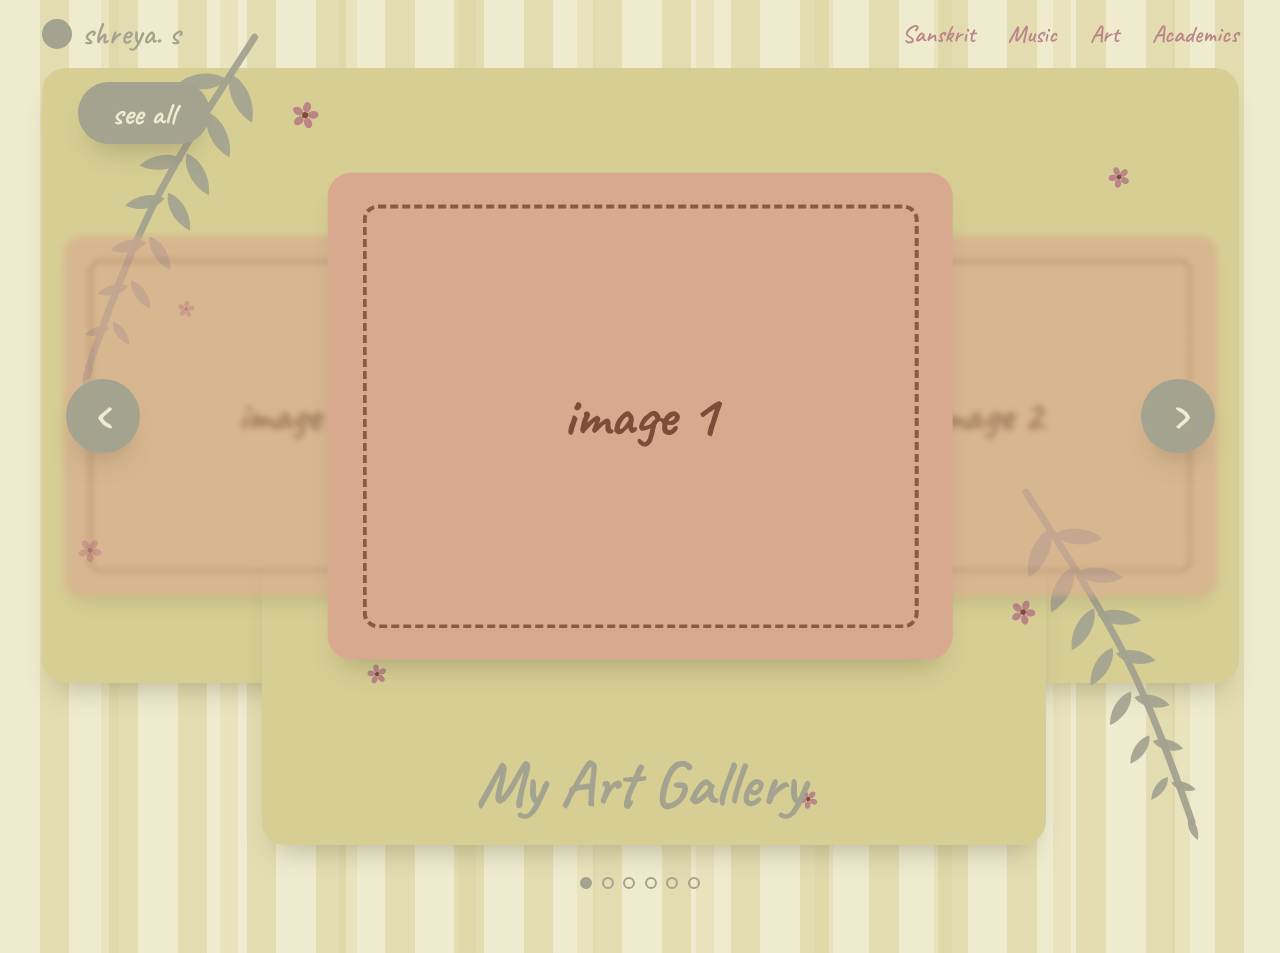
<file: gallery.html>
<!DOCTYPE html>
<html lang="en">
<head>
<meta charset="utf-8">
<meta name="viewport" content="width=device-width, initial-scale=1">
<title>My Art Gallery — Shreya Srinivasan</title>
<link rel="preconnect" href="https://fonts.googleapis.com">
<link rel="preconnect" href="https://fonts.gstatic.com" crossorigin>
<link href="https://fonts.googleapis.com/css2?family=Caveat:wght@400;500;600;700&family=Outfit:wght@300;400;500;600&display=swap" rel="stylesheet">
<link rel="stylesheet" href="styles.css">
<link rel="icon" href="data:image/svg+xml,<svg xmlns='http://www.w3.org/2000/svg' viewBox='0 0 100 100'><circle cx='50' cy='50' r='42' fill='%23A3A390'/></svg>">
<noscript><style>.fly{opacity:1!important;transform:none!important}</style></noscript>
</head>
<body data-page="gallery" class="striped">

<header class="topbar">
  <a class="brand" href="index.html">
    <span class="brand-dot"></span>
    <span class="brand-name">shreya. s</span>
  </a>
  <nav class="links">
    <a class="fly-link" style="--i:1" href="sanskrit.html">Sanskrit</a>
    <a class="fly-link" style="--i:2" href="music.html">Music</a>
    <a class="fly-link" style="--i:3" href="art.html">Art</a>
    <a class="fly-link" style="--i:4" href="academics.html">Academics</a>
  </nav>
</header>

<main class="gallery">
  <section class="stage">
    <div class="stage-panel"></div>
    <div class="stage-tab"></div>

    <!-- botanical corners -->
    <svg class="sprig sprig-tl" viewBox="0 0 200 310" aria-hidden="true">
      <defs>
        <!-- a single pointed leaf, base at the origin -->
        <path id="leaf" d="M0 0 C 11 -10, 32 -10, 46 0 C 32 10, 11 10, 0 0 Z"/>
      </defs>
      <path class="stem" d="M174 14 C 142 64, 110 112, 86 160 C 64 204, 46 254, 30 300"/>
      <g class="leaves">
        <use href="#leaf" transform="translate(153 46)  rotate(66)  scale(1)"/>
        <use href="#leaf" transform="translate(150 51)  rotate(176) scale(.92)"/>
        <use href="#leaf" transform="translate(133 79)  rotate(64)  scale(.95)"/>
        <use href="#leaf" transform="translate(130 84)  rotate(174) scale(.88)"/>
        <use href="#leaf" transform="translate(115 115) rotate(62)  scale(.89)"/>
        <use href="#leaf" transform="translate(112 120) rotate(172) scale(.83)"/>
        <use href="#leaf" transform="translate(99 149)  rotate(60)  scale(.82)"/>
        <use href="#leaf" transform="translate(96 154)  rotate(170) scale(.76)"/>
        <use href="#leaf" transform="translate(83 187)  rotate(58)  scale(.74)"/>
        <use href="#leaf" transform="translate(80 192)  rotate(168) scale(.68)"/>
        <use href="#leaf" transform="translate(67 225)  rotate(56)  scale(.64)"/>
        <use href="#leaf" transform="translate(64 230)  rotate(166) scale(.59)"/>
        <use href="#leaf" transform="translate(51 261)  rotate(54)  scale(.53)"/>
        <use href="#leaf" transform="translate(48 266)  rotate(164) scale(.48)"/>
        <use href="#leaf" transform="translate(33 296)  rotate(112) scale(.46)"/>
      </g>
    </svg>

    <svg class="sprig sprig-br" viewBox="0 0 200 310" aria-hidden="true">
      <path class="stem" d="M174 14 C 142 64, 110 112, 86 160 C 64 204, 46 254, 30 300"/>
      <g class="leaves">
        <use href="#leaf" transform="translate(153 46)  rotate(66)  scale(1)"/>
        <use href="#leaf" transform="translate(150 51)  rotate(176) scale(.92)"/>
        <use href="#leaf" transform="translate(133 79)  rotate(64)  scale(.95)"/>
        <use href="#leaf" transform="translate(130 84)  rotate(174) scale(.88)"/>
        <use href="#leaf" transform="translate(115 115) rotate(62)  scale(.89)"/>
        <use href="#leaf" transform="translate(112 120) rotate(172) scale(.83)"/>
        <use href="#leaf" transform="translate(99 149)  rotate(60)  scale(.82)"/>
        <use href="#leaf" transform="translate(96 154)  rotate(170) scale(.76)"/>
        <use href="#leaf" transform="translate(83 187)  rotate(58)  scale(.74)"/>
        <use href="#leaf" transform="translate(80 192)  rotate(168) scale(.68)"/>
        <use href="#leaf" transform="translate(67 225)  rotate(56)  scale(.64)"/>
        <use href="#leaf" transform="translate(64 230)  rotate(166) scale(.59)"/>
        <use href="#leaf" transform="translate(51 261)  rotate(54)  scale(.53)"/>
        <use href="#leaf" transform="translate(48 266)  rotate(164) scale(.48)"/>
        <use href="#leaf" transform="translate(33 296)  rotate(112) scale(.46)"/>
      </g>
    </svg>

    <!-- scattered blossoms -->
    <span class="bloom" style="--x:22%; --y:6%;  --s:1;   --r:14deg"></span>
    <span class="bloom" style="--x:90%; --y:14%; --s:.78; --r:-24deg"></span>
    <span class="bloom" style="--x:4%;  --y:62%; --s:.86; --r:34deg"></span>
    <span class="bloom" style="--x:28%; --y:78%; --s:.72; --r:-10deg"></span>
    <span class="bloom" style="--x:82%; --y:70%; --s:.92; --r:22deg"></span>
    <span class="bloom" style="--x:64%; --y:94%; --s:.7;  --r:-30deg"></span>
    <span class="bloom" style="--x:12%; --y:31%; --s:.62; --r:8deg"></span>
    <span class="bloom" style="--x:95%; --y:46%; --s:.66; --r:-16deg"></span>

    <button class="see-all" id="seeAll" type="button" aria-expanded="false">see all</button>

    <!-- every artwork at once -->
    <div class="grid-view" id="gridView" hidden></div>

    <!-- carousel -->
    <div class="showcase">
      <div class="track">
        <figure class="slide"><figcaption class="slide-label">image 1</figcaption></figure>
        <figure class="slide"><figcaption class="slide-label">image 2</figcaption></figure>
        <figure class="slide"><figcaption class="slide-label">image 3</figcaption></figure>
        <figure class="slide"><figcaption class="slide-label">image 4</figcaption></figure>
        <figure class="slide"><figcaption class="slide-label">image 5</figcaption></figure>
        <figure class="slide"><figcaption class="slide-label">image 6</figcaption></figure>
      </div>

      <button class="arrow arrow-prev" type="button" aria-label="Previous artwork">‹</button>
      <button class="arrow arrow-next" type="button" aria-label="Next artwork">›</button>
    </div>

    <p class="stage-caption">My Art Gallery</p>
  </section>

  <div class="dots" role="tablist" aria-label="Choose artwork"></div>
</main>

<script src="script.js"></script>
</body>
</html>
</file>
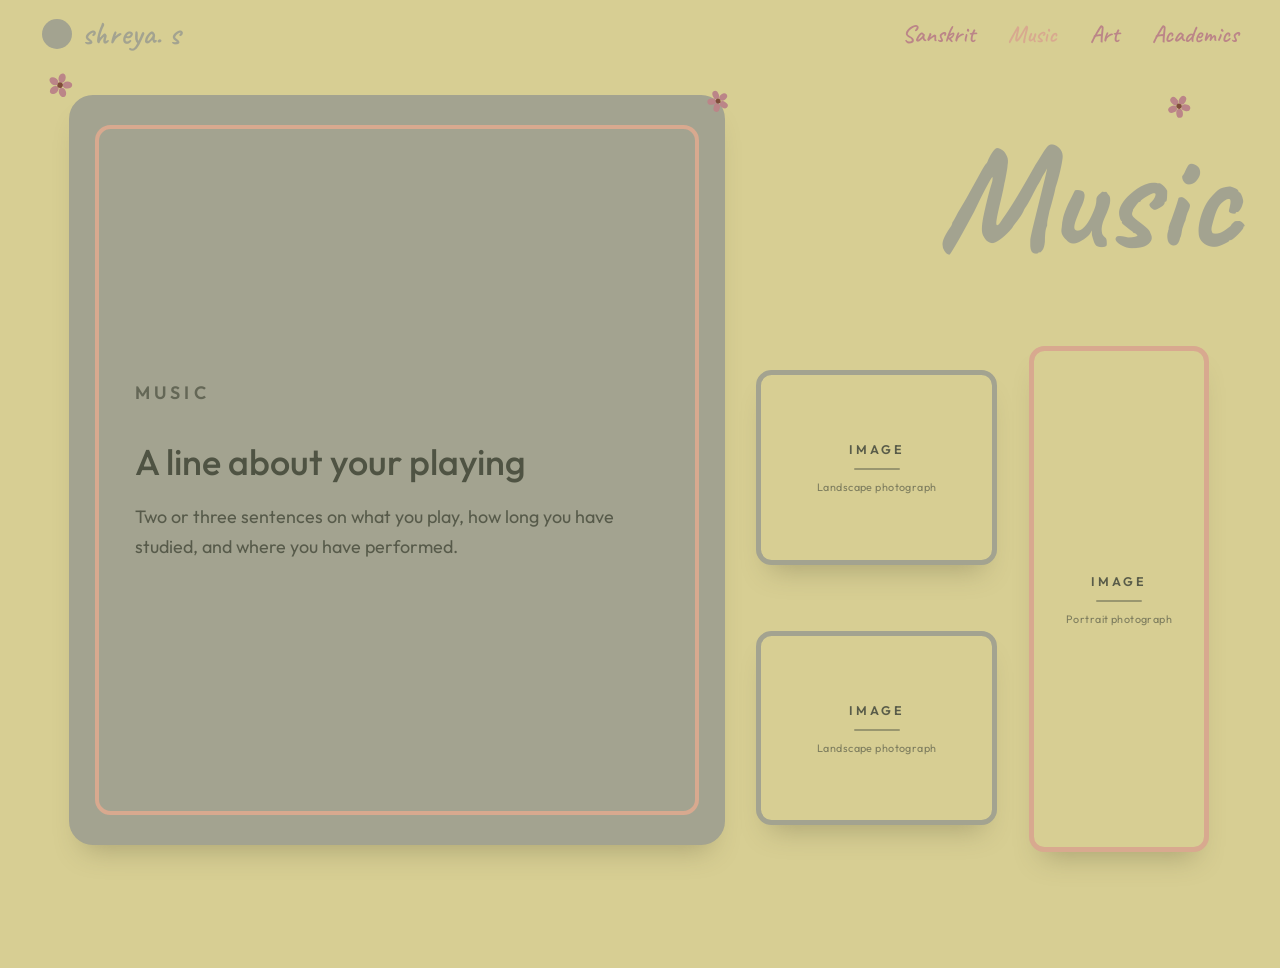
<file: music.html>
<!DOCTYPE html>
<html lang="en">
<head>
<meta charset="utf-8">
<meta name="viewport" content="width=device-width, initial-scale=1">
<title>Music — Shreya Srinivasan</title>
<link rel="preconnect" href="https://fonts.googleapis.com">
<link rel="preconnect" href="https://fonts.gstatic.com" crossorigin>
<link href="https://fonts.googleapis.com/css2?family=Caveat:wght@400;500;600;700&family=Outfit:wght@300;400;500;600&display=swap" rel="stylesheet">
<link rel="stylesheet" href="styles.css">
<link rel="icon" href="data:image/svg+xml,<svg xmlns='http://www.w3.org/2000/svg' viewBox='0 0 100 100'><circle cx='50' cy='50' r='42' fill='%23A3A390'/></svg>">
<noscript><style>.fly{opacity:1!important;transform:none!important}</style></noscript>
</head>
<body data-page="music" class="khaki-page">

<header class="topbar">
  <a class="brand" href="index.html">
    <span class="brand-dot"></span>
    <span class="brand-name">shreya. s</span>
  </a>
  <nav class="links">
    <a class="fly-link" style="--i:1" href="sanskrit.html">Sanskrit</a>
    <a class="fly-link" style="--i:2" href="music.html">Music</a>
    <a class="fly-link" style="--i:3" href="art.html">Art</a>
    <a class="fly-link" style="--i:4" href="academics.html">Academics</a>
  </nav>
</header>

<main class="music">
  <div class="m-canvas">

    <!-- big text panel -->
    <section class="m-text">
      <div class="m-text-body">
        <p class="pnl-eyebrow">Music</p>
        <h2 class="m-placeholder ph">A line about your playing</h2>
        <p class="pnl-copy ph">Two or three sentences on what you play, how long you
          have studied, and where you have performed.</p>
      </div>
    </section>

    <h1 class="m-title fly-name" style="--i:1">Music</h1>

    <!-- image slots -->
    <figure class="m-slot m-slot-1"><figcaption><div class="ph-slot"><span class="ph-kicker">Image</span><span class="ph-line"></span><span class="ph-hint">Landscape photograph</span></div></figcaption></figure>
    <figure class="m-slot m-slot-2"><figcaption><div class="ph-slot"><span class="ph-kicker">Image</span><span class="ph-line"></span><span class="ph-hint">Landscape photograph</span></div></figcaption></figure>
    <figure class="m-slot m-slot-3"><figcaption><div class="ph-slot"><span class="ph-kicker">Image</span><span class="ph-line"></span><span class="ph-hint">Portrait photograph</span></div></figcaption></figure>

    <!-- blossoms -->
    <span class="bloom" style="--x:1.5%;  --y:2%;    --s:.9;  --r:16deg"></span>
    <span class="bloom" style="--x:56.5%; --y:4%;    --s:.8;  --r:-22deg"></span>
    <span class="bloom" style="--x:95%;   --y:4.5%;  --s:.85; --r:30deg"></span>

  </div>
</main>

<script src="script.js"></script>
</body>
</html>
</file>
<file: styles.css>
/* ═══════════════════════════════════════════════════════════
   SHREYA SRINIVASAN
   palette from the mockup:
     D7CE93 khaki · A3A390 sage · BB8588 rose · D8A98F peach
   ═══════════════════════════════════════════════════════════ */
:root {
  --khaki: #D7CE93;
  --sage:  #A3A390;
  --rose:  #BB8588;
  --peach: #D8A98F;
  --cream: #EFEBCE;

  --ink:      #6B6B5B;
  --ink-soft: #8A8A78;

  --hand: "Caveat", "Bradley Hand", cursive;
  --sans: "Outfit", system-ui, -apple-system, sans-serif;

  --pad: clamp(1rem, 3.25vw, 3.25rem);

  /* radius scale — every panel, frame and card curves; nothing sits sharp.
     cqw-based so the curve grows with the artboard, exactly like the
     borders do; the px bounds keep it sane outside a container.
     --r for panels/cards, --r-sm for frames nested inside them. */
  --r-sm: clamp(10px, 1.3cqw,  24px);
  --r:    clamp(14px, 2cqw,    34px);

  --ease:   cubic-bezier(.22, .9, .28, 1);
  --spring: cubic-bezier(.28, 1.5, .45, 1);

  /* offset exceeds blur/2 + spread, so the shadow only ever falls
     BELOW an element — never as a band across an overlapping panel */
  --shadow-soft:  0 18px 28px -14px rgba(96, 92, 62, .38);
  --shadow-lift:  0 30px 44px -18px rgba(96, 92, 62, .5);
}

* { box-sizing: border-box; margin: 0; padding: 0; }

body {
  min-height: 100vh;
  background: var(--cream);
  color: var(--ink);
  font-family: var(--sans);
  font-size: clamp(15px, .45vw + 13.6px, 17px);
  line-height: 1.65;
  overflow-x: hidden;
  -webkit-font-smoothing: antialiased;
}

a { color: inherit; text-decoration: none; }
img { max-width: 100%; display: block; }
::selection { background: var(--peach); color: #fff; }

::-webkit-scrollbar { width: 10px; }
::-webkit-scrollbar-track { background: var(--cream); }
::-webkit-scrollbar-thumb { background: var(--sage); border-radius: 99px; border: 3px solid var(--cream); }

/* ═══════════════════════════════════════════════════════════
   TOP BAR
   ═══════════════════════════════════════════════════════════ */
.topbar {
  display: flex; align-items: center; justify-content: space-between; gap: 1rem;
  padding: clamp(.7rem, 1.4vw, 1.2rem) var(--pad);
}

.brand { display: flex; align-items: center; gap: .6rem; }
.brand { transition: transform .35s var(--spring); }
.brand:hover { transform: translateY(-5px); }
.brand-dot {
  width: clamp(22px, 2.4vw, 32px); aspect-ratio: 1; border-radius: 50%;
  background: var(--sage); flex: none;
  transition: transform .5s var(--spring);
}
.brand:hover .brand-dot { transform: scale(1.15); }
.brand-name {
  font-family: var(--hand); font-weight: 600;
  font-size: clamp(1.3rem, 2.5vw, 2.1rem); line-height: 1;
  color: var(--sage);
}

.links { display: flex; align-items: baseline; gap: clamp(.9rem, 2.6vw, 2.6rem); }
.links a {
  display: inline-block;
  font-family: var(--hand); font-weight: 600;
  font-size: clamp(1.05rem, 1.9vw, 1.65rem); line-height: 1;
  color: var(--rose);
  transition: transform .35s var(--spring), color .3s;
}
.links a:hover,
.links a:focus-visible { transform: translateY(-6px) rotate(-2deg); color: var(--peach); }
.links a.active { color: var(--peach); }

/* ═══════════════════════════════════════════════════════════
   LANDING CANVAS — positions taken from the mockup
   ═══════════════════════════════════════════════════════════ */
.canvas {
  position: relative;
  container-type: inline-size;
  margin: 0 var(--pad) clamp(2rem, 5vw, 4rem);
  aspect-ratio: 1870 / 1245;
}

/* stepped khaki panel = two overlapping rounded rects */
.khaki {
  position: absolute; background: var(--khaki); border-radius: var(--r);
  box-shadow: var(--shadow-soft);
}
.khaki-main { left: 0; top: 0; width: 100%; height: 46.2%; }
.khaki-ext  { left: 67.6%; top: 23.7%; right: 0; bottom: 31.3%; }

/* name — sits inside the khaki panel, top-aligned */
.name {
  padding: 2.6cqw 0 0 5.35%;
  width: 70%;
  font-family: var(--hand); font-weight: 700;
  font-size: 10.4cqw;
  line-height: 1.22;
  letter-spacing: .02em;
  color: var(--sage);
  text-transform: uppercase;
  pointer-events: none;
}
.name-line { display: block; }

/* every drawn shape joins and ends round, never mitred to a point */
svg { stroke-linejoin: round; stroke-linecap: round; }

/* picture frame */
.pic {
  position: absolute; left: 72.7%; top: 5.2%; width: 22.2%; height: 57%;
  border: clamp(4px, .55vw, 9px) solid var(--sage);
  border-radius: var(--r-sm);
  display: grid; place-content: center; gap: .4em;
  overflow: hidden;
  box-shadow: var(--shadow-soft);
}
.pic img { position: absolute; inset: 0; width: 100%; height: 100%; object-fit: cover; }
.pic.has-img .pic-label,
.pic.has-img .pic-rule { display: none; }
.pic.drop { background: rgba(163, 163, 144, .25); }
.pic-label {
  font-family: var(--hand); font-weight: 700;
  font-size: clamp(1.6rem, 4.4vw, 4.4rem); line-height: 1;
  color: var(--sage);
}
.pic-rule {
  display: block; height: clamp(4px, .5vw, 8px); width: 100%;
  background: var(--sage); border-radius: 99px;
}

/* ── colour blocks ──────────────────────────────────────────
   .blk  = position + hover lift
   .box  = the visible panel + its own drifting float
   (kept separate so the two transforms never fight)
   ────────────────────────────────────────────────────────── */
.blk { position: absolute; transition: transform .4s var(--spring); }
.blk .box {
  position: absolute; inset: 0; border-radius: var(--r);
  display: grid; place-items: center;
  box-shadow: var(--shadow-soft);
  animation: float var(--fdur, 7s) ease-in-out var(--fdel, 0s) infinite;
  transition: background-color .35s var(--ease), color .35s var(--ease),
              border-color .35s var(--ease), box-shadow .4s var(--ease);
}

@keyframes float {
  0%, 100% { transform: translateY(calc(var(--amp, 9px) * .35)); }
  50%      { transform: translateY(calc(var(--amp, 9px) * -1)); }
}

.blk-sage  { left: .7%; top: 55.8%; width: 33.3%; height: 42.6%; }
.blk-peach { left: 69%; top: 71.5%; width: 31%;   height: 28.5%; }
.blk-sage  .box { background: var(--sage);  --amp: 11px; --fdur: 7.5s;  --fdel: .2s; }
.blk-peach .box {
  background: var(--peach); color: var(--ink);
  place-items: stretch;
  --amp: 13px; --fdur: 8.6s; --fdel: 1.1s;
}

/* the About Me copy sits inside the peach box */
.about-copy {
  padding: 6% 7%;
  display: flex; flex-direction: column; gap: .45em;
  overflow: hidden;
}
.about-title {
  font-family: var(--hand); font-weight: 700;
  font-size: clamp(1.1rem, 3.4cqw, 3.2rem); line-height: 1;
  color: var(--ink);
}
.about-body {
  font-size: clamp(.72rem, 1.36cqw, 1.05rem);
  line-height: 1.55; color: var(--ink);
}
.about-body:empty { display: none; }

/* the two rose boxes — aligned to the same edges so they read as a pair */
.blk-rose,
.blk-rose-outline { left: 39.3%; width: 20.6%; height: 12.4%; }
.blk-rose         { top: 59.4%; }
.blk-rose-outline { top: 79.1%; }

/* Events and Awards both sit outlined, and fill in on hover */
.blk-rose .box,
.blk-rose-outline .box {
  /* solid cream, not transparent: these sit over the striped body
     and the stripes read as noise through an open box */
  background: var(--cream); color: var(--rose);
  border: clamp(2px, .28vw, 5px) solid var(--rose);
  box-shadow: none;
}
.blk-rose .box         { --amp: 8px; --fdur: 6.2s; --fdel: .6s; }
.blk-rose-outline .box { --amp: 8px; --fdur: 6.8s; --fdel: 1.4s; }

/* hover: any clickable block raises */
a.blk:hover, a.blk:focus-visible { transform: translateY(-9px); }
a.blk:hover .box, a.blk:focus-visible .box { box-shadow: var(--shadow-lift); }

/* both rose boxes fill in on hover */
.blk-rose:hover .box,
.blk-rose:focus-visible .box,
.blk-rose-outline:hover .box,
.blk-rose-outline:focus-visible .box { background: var(--rose); color: var(--cream); }

.blk-label {
  font-family: var(--hand); font-weight: 700;
  font-size: clamp(1.05rem, 3.4cqw, 3.2rem); line-height: 1;
  letter-spacing: .01em;
}

/* ═══════════════════════════════════════════════════════════
   FLY-IN
   ═══════════════════════════════════════════════════════════ */
.fly-name { opacity: 0; transform: translateX(-14vw) rotate(-3deg); }
body.in .fly-name {
  opacity: 1; transform: none;
  transition: opacity .8s var(--ease) calc(var(--i) * .16s),
              transform 1s var(--spring) calc(var(--i) * .16s);
}

.fly-link { opacity: 0; transform: translate(9vw, -2.4rem); }
body.in .fly-link {
  opacity: 1; transform: none;
  transition: opacity .7s var(--ease) calc(.15s + var(--i) * .1s),
              transform .9s var(--spring) calc(.15s + var(--i) * .1s);
}

/* panels settle in behind them.
   `backwards` (not `both`) so no transform lingers afterwards —
   that would otherwise block the hover lift. */
body:not(.in) .khaki,
body:not(.in) .pic,
body:not(.in) .blk,
body:not(.in) .brand { opacity: 0; }

body.in .khaki,
body.in .pic,
body.in .blk,
body.in .brand { animation: settle .9s var(--ease) backwards; }

/* once settled, the panels drift so they read as floating */
body.in .khaki-main,
body.in .khaki-ext {
  animation: settle .9s var(--ease) backwards,
             float 9s ease-in-out 1s infinite;
  --amp: 6px;                     /* both khaki pieces share one rhythm */
}
body.in .pic {
  animation: settle .9s var(--ease) backwards,
             float 8s ease-in-out 1.2s infinite;
  --amp: 10px;
}
body.in .khaki-main { animation-delay: .02s; }
body.in .khaki-ext  { animation-delay: .1s; }
body.in .brand      { animation-delay: .06s; }
body.in .pic        { animation-delay: .34s; }
body.in .blk-sage         { animation-delay: .42s; }
body.in .blk-rose         { animation-delay: .48s; }
body.in .blk-rose-outline { animation-delay: .54s; }
body.in .blk-peach        { animation-delay: .6s; }

@keyframes settle {
  from { opacity: 0; transform: translateY(26px) scale(.985); }
  to   { opacity: 1; transform: none; }
}

/* ═══════════════════════════════════════════════════════════
   SUB-PAGES
   ═══════════════════════════════════════════════════════════ */
.page { margin: 0 var(--pad) clamp(3rem, 7vw, 6rem); }

.page-head {
  position: relative;
  background: var(--khaki); border-radius: var(--r);
  padding: clamp(1.6rem, 4vw, 3.4rem) clamp(1.4rem, 4vw, 3.6rem);
}
.page-title {
  font-family: var(--hand); font-weight: 700;
  font-size: clamp(2.8rem, 10vw, 8rem); line-height: 1.1;
  letter-spacing: .02em; text-transform: uppercase;
  color: var(--sage);
}

.content { margin-top: clamp(1.6rem, 4vw, 3rem); max-width: 74ch; }
.content > * + * { margin-top: 1rem; }
.content h2 {
  font-family: var(--hand); font-weight: 700;
  font-size: clamp(1.8rem, 4vw, 2.8rem); line-height: 1.2;
  color: var(--rose); margin-top: 2.4rem;
}
.content h3 { font-family: var(--hand); font-weight: 700; font-size: 1.7rem; color: var(--sage); margin-top: 1.8rem; }
.content p { color: var(--ink); }
.content a { color: var(--rose); text-decoration: underline; text-underline-offset: 3px; }
.content ul, .content ol { padding-left: 1.3rem; }
.content li { margin-top: .35rem; }
.content li::marker { color: var(--peach); }
.content img { border-radius: var(--r); }
.content blockquote {
  padding: 1rem 1.4rem; border-left: 5px solid var(--peach);
  background: rgba(215, 206, 147, .38); border-radius: 0 var(--r) var(--r) 0;
}

/* ═══════════════════════════════════════════════════════════
   RESPONSIVE — stack the canvas on small screens
   ═══════════════════════════════════════════════════════════ */
@media (max-width: 860px) {
  .canvas {
    aspect-ratio: auto;
    display: flex; flex-direction: column; gap: 1rem;
  }
  .khaki-ext { display: none; }

  .khaki-main, .pic, .blk {
    position: relative;
    left: auto; top: auto; right: auto; bottom: auto;
    width: 100%; height: auto;
  }
  .khaki-main { padding: 1.5rem 1.3rem 1.7rem; }
  .name {
    padding: 0; width: 100%;
    font-size: clamp(2.4rem, 12.5vw, 4.6rem);
    pointer-events: auto;
  }
  .pic { aspect-ratio: 3 / 4; }

  .blk-sage  { height: 46vw; }
  .blk-peach { height: auto; min-height: 34vw; }
  .blk-peach .box { position: relative; inset: auto; }
  .about-title { font-size: 1.7rem; }
  .about-body  { font-size: .95rem; }
  .blk-rose,
  .blk-rose-outline { height: 18vw; min-height: 62px; }

  .fly-name { transform: translateX(-24vw) rotate(-3deg); }
}

@media (max-width: 520px) {
  .links { gap: .7rem; }
  .links a { font-size: 1rem; }
  .brand-name { font-size: 1.2rem; }
}

@media (prefers-reduced-motion: reduce) {
  *, *::before, *::after {
    animation-duration: .01ms !important; animation-iteration-count: 1 !important;
    transition-duration: .01ms !important;
  }
  .fly-name, .fly-link, .khaki, .pic, .blk, .brand { opacity: 1 !important; transform: none !important; }
}

/* ═══════════════════════════════════════════════════════════
   GALLERY PAGE
   ═══════════════════════════════════════════════════════════ */
:root {
  --peach-soft: #ECCCBF;   /* the peeking cards */
  --brown:      #7F4C39;   /* dashed border + labels */
}

/* hand-painted vertical stripes */
body.striped {
  background:
    repeating-linear-gradient(90deg,
      transparent 0 3.1%, rgba(216, 206, 147, .5) 3.1% 5.4%),
    repeating-linear-gradient(90deg,
      transparent 0 7.9%, rgba(216, 206, 147, .28) 7.9% 9.3%),
    var(--cream);
}

/* light pink sibling for the awards page — same stripe geometry, peach
   and rose in place of khaki. Pitched lower than the khaki version on
   purpose: khaki shifts only in value against cream and reads as
   texture, while pink also shifts hue, so an equal step draws far more
   attention. These alphas match the gallery's *apparent* weight, not
   its numbers. */
body.striped-rose {
  background:
    repeating-linear-gradient(90deg,
      transparent 0 3.1%, rgba(216, 169, 143, .18) 3.1% 5.4%),
    repeating-linear-gradient(90deg,
      transparent 0 7.9%, rgba(187, 133, 136, .08) 7.9% 9.3%),
    var(--cream);
}

.gallery { padding: 0 var(--pad) clamp(2rem, 6vw, 4rem); }

/* the khaki stage: main panel + a tab underneath for the caption */
.stage {
  position: relative;
  container-type: inline-size;
  aspect-ratio: 1925 / 1250;
  max-width: 1500px; margin-inline: auto;
}
.stage-panel, .stage-tab {
  position: absolute; background: var(--khaki); border-radius: var(--r);
  box-shadow: var(--shadow-soft);
}
.stage-panel { left: 0;     top: 0;   width: 100%;  height: 79.2%; }
.stage-tab   { left: 18.4%; top: 60%; width: 65.5%; bottom: 0; }

.stage-caption {
  position: absolute; left: 0; right: 0; top: 88%;
  text-align: center;
  font-family: var(--hand); font-weight: 700;
  font-size: clamp(1.5rem, 5.4cqw, 4.6rem); line-height: 1;
  color: var(--sage);
}

/* botanical corners — herb sprigs */
.sprig {
  position: absolute; height: 46%; width: auto;
  overflow: visible; pointer-events: none;
}
.sprig .stem {
  fill: none; stroke: var(--sage); stroke-width: 6;
  stroke-linecap: round; opacity: .95;
}
.sprig .leaves { fill: var(--sage); opacity: .92; }
.sprig-tl { left: 1%;  top: -6%; }
.sprig-br { right: 1%; bottom: -4%; transform: rotate(180deg); }

/* little five-petal blossoms */
.bloom {
  position: absolute; left: var(--x); top: var(--y);
  width: clamp(13px, 2.4cqw, 30px); aspect-ratio: 1;
  transform: translate(-50%, -50%) scale(var(--s, 1)) rotate(var(--r, 0deg));
  background: center / contain no-repeat
    url("data:image/svg+xml,%3Csvg xmlns='http://www.w3.org/2000/svg' viewBox='0 0 24 24'%3E%3Cg fill='%23BB8588'%3E%3Cellipse cx='12' cy='5.4' rx='3.2' ry='4.4'/%3E%3Cellipse cx='18.4' cy='10.1' rx='3.2' ry='4.4' transform='rotate(72 18.4 10.1)'/%3E%3Cellipse cx='15.9' cy='17.7' rx='3.2' ry='4.4' transform='rotate(144 15.9 17.7)'/%3E%3Cellipse cx='8.1' cy='17.7' rx='3.2' ry='4.4' transform='rotate(216 8.1 17.7)'/%3E%3Cellipse cx='5.6' cy='10.1' rx='3.2' ry='4.4' transform='rotate(288 5.6 10.1)'/%3E%3C/g%3E%3Ccircle cx='12' cy='12' r='2.5' fill='%237F4C39'/%3E%3C/svg%3E");
  pointer-events: none;
}

/* ── carousel ─────────────────────────────────────────────── */
.showcase { position: absolute; left: 3.4%; top: 8.8%; width: 93.2%; height: 72%; }
.track { position: absolute; inset: 0; }

/* every artwork is the same card; the offset from centre decides
   where it sits, how big it is, and how far out of focus it falls */
.slide {
  position: absolute; top: 50%; left: var(--lx, 50%);
  width: 56%; aspect-ratio: 1045 / 815;
  display: grid; place-items: center;
  background: var(--peach); border-radius: var(--r);
  box-shadow: var(--shadow-soft);
  transform: translate(-50%, -50%) scale(var(--sc, 1));
  opacity: var(--op, 1);
  filter: blur(var(--bl, 0px));
  z-index: var(--z, 1);
  transition: left .6s var(--ease), transform .6s var(--ease),
              opacity .6s var(--ease), filter .6s var(--ease);
  overflow: hidden;
}

/* centre */
.slide[data-off="0"]  { --lx: 50%; --sc: 1;   --op: 1;   --bl: 0px; --z: 3; }
/* the two neighbours, blurred and dimmed behind it */
.slide[data-off="-1"] { --lx: 19%; --sc: .74; --op: .62; --bl: 4px; --z: 2; cursor: pointer; }
.slide[data-off="1"]  { --lx: 81%; --sc: .74; --op: .62; --bl: 4px; --z: 2; cursor: pointer; }
/* everything else waits off-stage */
.slide[data-off="-2"] { --lx: 4%;   --sc: .56; --op: 0; --bl: 9px; --z: 1; }
.slide[data-off="2"]  { --lx: 96%;  --sc: .56; --op: 0; --bl: 9px; --z: 1; }
.slide[data-off="far"]{ --lx: 50%;  --sc: .5;  --op: 0; --bl: 12px; --z: 0; }

.slide[data-off="-1"]:hover,
.slide[data-off="1"]:hover { --op: .82; --bl: 2px; --sc: .78; }

.slide::after {
  content: ""; position: absolute; inset: 6.5% 5.5%;
  border: 4px dashed var(--brown); border-radius: var(--r-sm);
  opacity: .85; pointer-events: none;
}
.slide img { width: 100%; height: 100%; object-fit: cover; }
.slide:has(img)::after { inset: 4% 3.4%; }
.slide:has(img) .slide-label { display: none; }
.slide-label {
  font-family: var(--hand); font-weight: 700;
  font-size: clamp(1.3rem, 5cqw, 4.2rem); line-height: 1.1;
  color: var(--brown); text-align: center;
}

/* arrows */
.arrow {
  position: absolute; top: 50%; z-index: 6;
  width: clamp(38px, 6.2cqw, 74px); aspect-ratio: 1;
  display: grid; place-items: center;
  border: 0; border-radius: 50%; cursor: pointer;
  background: var(--sage); color: var(--cream);
  font-family: var(--hand); font-weight: 700;
  font-size: clamp(1.5rem, 3.8cqw, 3rem); line-height: 0;
  padding-bottom: .12em;
  box-shadow: var(--shadow-soft);
  transform: translateY(-50%);
  transition: transform .4s var(--spring), background-color .3s var(--ease), box-shadow .4s var(--ease);
}
.arrow-prev { left: -1.5%;  }
.arrow-next { right: -1.5%; }
.arrow:hover, .arrow:focus-visible { background: var(--brown); box-shadow: var(--shadow-lift); }
.arrow-prev:hover, .arrow-prev:focus-visible { transform: translate(-6px, -50%) scale(1.1); }
.arrow-next:hover, .arrow-next:focus-visible { transform: translate(6px, -50%) scale(1.1); }
.arrow:active { transform: translateY(-50%) scale(.94); }

/* dots under the stage */
.dots { display: flex; justify-content: center; gap: .6rem; margin-top: clamp(1rem, 2.5vw, 2rem); }
.dots button {
  width: 12px; height: 12px; border-radius: 50%; cursor: pointer; padding: 0;
  border: 2px solid var(--sage); background: transparent;
  transition: background-color .3s, transform .35s var(--spring);
}
.dots button:hover { transform: translateY(-4px); }
.dots button[aria-selected="true"] { background: var(--sage); }

@media (max-width: 860px) {
  .stage { aspect-ratio: 900 / 1080; }
  .stage-panel { height: 82%; }
  .stage-tab { left: 8%; width: 84%; top: 68%; }
  .showcase { left: 4%; top: 7%; width: 92%; height: 72%; }
  .slide { width: 66%; }
  .slide[data-off="-1"] { --lx: 12%; --sc: .68; }
  .slide[data-off="1"]  { --lx: 88%; --sc: .68; }
  .sprig { width: 22%; }
  .stage-caption { top: 90%; }
}

@media (prefers-reduced-motion: reduce) {
  .slide { transition: none; }
}

/* ═══════════════════════════════════════════════════════════
   EMPTY-SLOT + PANEL COPY
   Shared by the music / sanskrit / art canvases. The frames on
   those pages ship empty, and a single letter set 8rem tall in
   the display face is what made them read as unfinished. A slot
   now names itself in small caps and steps back, so the canvas
   still looks composed before any real content lands.
   ═══════════════════════════════════════════════════════════ */
.ph-slot {
  display: grid; gap: .5em; justify-items: center; align-content: center;
  width: 100%; height: 100%; padding: 8%;
  font-family: var(--sans); text-align: center;
}
.ph-kicker {
  font-size: clamp(.5rem, 1.05cqw, .8rem); font-weight: 600;
  text-transform: uppercase; letter-spacing: .24em; opacity: .92;
}
.ph-line {
  width: clamp(18px, 5cqw, 46px); height: 2px; border-radius: 99px;
  background: currentColor; opacity: .45;
}
.ph-hint {
  max-width: 24ch;
  font-size: clamp(.44rem, .9cqw, .7rem); font-weight: 400;
  letter-spacing: .04em; line-height: 1.55; opacity: .66;
}

/* copy blocks inside the big coloured panels */
.pnl-eyebrow {
  font-family: var(--sans);
  font-size: clamp(.5rem, 1.05cqw, .8rem); font-weight: 600;
  text-transform: uppercase; letter-spacing: .24em; opacity: .75;
}
.pnl-head {
  font-family: var(--sans); font-weight: 500;
  font-size: clamp(.95rem, 3cqw, 2.35rem); line-height: 1.25;
  letter-spacing: -.005em;
}
.pnl-copy {
  max-width: 46ch;
  font-size: clamp(.68rem, 1.4cqw, 1.05rem); line-height: 1.75; opacity: .9;
}

/* ═══════════════════════════════════════════════════════════
   MUSIC PAGE
   ═══════════════════════════════════════════════════════════ */
body.khaki-page { background: var(--khaki); }
body.khaki-page .brand-name,
body.khaki-page .brand-dot { color: var(--sage); }

.music { padding: 0 var(--pad) clamp(2rem, 5vw, 4rem); }

.m-canvas {
  position: relative;
  container-type: inline-size;
  aspect-ratio: 2000 / 1397;
  max-width: 1500px; margin-inline: auto;
}

/* ── left text panel: sage block with an inset peach rule ── */
.m-text {
  position: absolute; left: 2.25%; top: 3.2%; width: 54.8%; height: 89.8%;
  background: var(--sage); border-radius: var(--r);
  box-shadow: var(--shadow-soft);
}
.m-text::after {
  content: ""; position: absolute; inset: 4%;
  border: clamp(2px, .38cqw, 6px) solid var(--peach);
  border-radius: var(--r-sm); pointer-events: none;
}
.m-text-body {
  position: absolute; inset: 10%;
  display: grid; align-content: center; justify-items: start;
  text-align: left; overflow: auto;
  color: var(--olive-deep);
}
.m-placeholder {
  font-family: var(--sans); font-weight: 500;
  font-size: clamp(1rem, 3cqw, 2.35rem); line-height: 1.25;
  color: var(--olive-deep);
}
/* real copy, once it replaces the placeholder */
.m-text-body p:not(.m-placeholder) {
  font-size: clamp(.8rem, 1.5cqw, 1.15rem);
  line-height: 1.7; color: var(--olive-deep); align-self: start;
}
.m-text-body > * + * { margin-top: .9em; }
.m-text-body h2 {
  font-family: var(--sans); font-weight: 500;
  font-size: clamp(1rem, 3cqw, 2.35rem); line-height: 1.25;
  color: var(--olive-deep); align-self: start;
}

/* ── title ── */
.m-title {
  position: absolute; right: 0; top: 6.5%;
  font-family: var(--hand); font-weight: 700;
  font-size: clamp(2rem, 12.5cqw, 9.5rem); line-height: 1;
  letter-spacing: .005em; color: var(--sage);
}

/* ── image slots ── */
.m-slot {
  position: absolute;
  background: var(--khaki);
  border-radius: var(--r-sm);
  display: grid; place-items: center;
  overflow: hidden;
  box-shadow: var(--shadow-soft);
  transition: transform .45s var(--ease), box-shadow .45s var(--ease);
}
.m-slot:hover { transform: translateY(-4px); box-shadow: var(--shadow-lift); }
.m-slot figcaption {
  color: var(--olive-deep); width: 100%; height: 100%;
}
.m-slot img { width: 100%; height: 100%; object-fit: cover; }
.m-slot:has(img) figcaption { display: none; }

/* two landscape slots, aligned to the same edges */
.m-slot-1, .m-slot-2 {
  left: 59.7%; width: 20.1%; height: 23.3%;
  border: clamp(3px, .5cqw, 8px) solid var(--sage);
  border-radius: var(--r-sm);
}
.m-slot-1 { top: 36.1%; }
.m-slot-2 { top: 67.3%; }

/* tall portrait slot */
.m-slot-3 {
  left: 82.5%; top: 33.3%; width: 15%; height: 60.5%;
  border: clamp(3px, .5cqw, 8px) solid var(--peach);
  border-radius: var(--r-sm);
}

@media (max-width: 860px) {
  .m-canvas { aspect-ratio: auto; display: flex; flex-direction: column; gap: 1rem; }
  .m-text, .m-title, .m-slot {
    position: relative; left: auto; top: auto; right: auto;
    width: 100%; height: auto;
  }
  .m-title { order: -1; font-size: clamp(2.6rem, 17vw, 6rem); text-align: right; }
  .m-text { min-height: 58vw; }
  .m-slot-1, .m-slot-2 { height: 42vw; }
  .m-slot-3 { height: 62vw; }
  .m-slot figcaption { font-size: clamp(1.3rem, 8vw, 3rem); }
  .bloom { display: none; }
}

/* ═══════════════════════════════════════════════════════════
   SANSKRIT PAGE
   ═══════════════════════════════════════════════════════════ */
:root { --sage-dark: #858569; }

body.sage-page { background: var(--sage); }
body.sage-page .brand-name { color: var(--cream); }
body.sage-page .brand-dot  { background: var(--cream); }
body.sage-page .links a    { color: var(--peach); }
body.sage-page .links a:hover,
body.sage-page .links a:focus-visible { color: var(--cream); }
body.sage-page .links a.active { color: var(--cream); }

.sanskrit { padding: 0 var(--pad) clamp(2rem, 5vw, 4rem); }

.s-canvas {
  position: relative;
  container-type: inline-size;
  aspect-ratio: 2000 / 1397;
  max-width: 1500px; margin-inline: auto;
}

/* striped bands running through the gaps between mats.
   Even bar/gap widths and a taller band so they read as
   stripes rather than a dashed line. */
.s-dash {
  position: absolute; height: 3.6%;
  background: repeating-linear-gradient(90deg,
    var(--sage-dark) 0 1.5%, transparent 1.5% 3%);
  opacity: .45;
}
.d1 { left: 0;   top: 0;     width: 100%; }
.d2 { left: 52%; top: 31.4%; width: 48%;  }
.d3 { left: 0;   top: 60.4%; width: 54%;  }
.d4 { left: 0;   top: 92.8%; width: 100%; }

/* khaki mats */
.s-mat { position: absolute; background: var(--khaki); border-radius: var(--r-sm); }
.mat-b, .mat-c, .mat-d { box-shadow: var(--shadow-soft); }

/* mat A is stepped — two rects sharing ONE drop-shadow so the
   overlap never shows as a band across the khaki */
.mat-a {
  position: absolute; inset: 0; pointer-events: none;
  filter: drop-shadow(0 12px 10px rgba(70, 70, 52, .3));
}
.a1 { left: 2%; top: 2%;  width: 63.5%; height: 28%;   }
.a2 { left: 2%; top: 20%; width: 44.5%; height: 42.3%; }

.mat-b { left: 64.5%; top: 2%;    width: 34.75%; height: 31%;   }
.mat-c { left: 53%;   top: 34.4%; width: 46.25%; height: 48.6%; }
.mat-d { left: 1.75%; top: 63.7%; width: 57.25%; height: 29.3%; }

/* title */
.s-title {
  position: absolute; left: 5.5%; top: 4.5%;
  font-family: var(--hand); font-weight: 700;
  font-size: clamp(1.8rem, 9cqw, 7rem); line-height: 1;
  letter-spacing: .015em; text-transform: uppercase;
  color: var(--peach);
}

/* cream panels */
.s-panel {
  position: absolute;
  background: var(--cream); border-radius: var(--r-sm);
  box-shadow: 0 10px 18px -10px rgba(70, 70, 52, .3);
  overflow: hidden;
  transition: transform .45s var(--ease), box-shadow .45s var(--ease);
}
.s-panel:hover { transform: translateY(-4px); box-shadow: var(--shadow-lift); }

.p-t { left: 5%;   top: 24.3%; width: 40%;    height: 32.2%; }
.p-s { left: 65%;  top: 4%;    width: 32.75%; height: 27.2%; }
.p-x { left: 57%;  top: 39.7%; width: 39.5%;  height: 39%;   }
.p-y { left: 3.75%;top: 65.9%; width: 52.25%; height: 24.7%; }

.s-body {
  position: absolute; inset: 8%;
  display: grid; place-items: center;
  overflow: auto; color: var(--ink);
}
.s-ph {
  color: var(--olive-deep); width: 100%; height: 100%;
}
/* real copy, once it replaces a placeholder */
.s-body p:not(.s-ph) {
  font-size: clamp(.72rem, 1.4cqw, 1.05rem);
  line-height: 1.65; align-self: start;
}
.s-body h2 {
  font-family: var(--sans); font-weight: 500;
  font-size: clamp(.95rem, 2.6cqw, 1.9rem); line-height: 1.3;
  color: var(--ink); align-self: start;
}
.s-body > * + * { margin-top: .8em; }
.s-body img { width: 100%; height: 100%; object-fit: cover; }
.s-panel:has(img) .s-body { inset: 0; }
.s-panel:has(img) .s-ph { display: none; }

/* sprigs */
.s-sprig {
  position: absolute; height: 34%; width: auto;
  overflow: visible; pointer-events: none; opacity: .28;
}
.s-sprig .stem {
  fill: none; stroke: var(--cream); stroke-width: 6; stroke-linecap: round;
}
.s-sprig .leaves { fill: var(--cream); }
.sprig-l  { left: -1%;  top: 32%;    }
.sprig-br { right: 1%;  bottom: 1.5%; transform: scaleX(-1); }

@media (max-width: 860px) {
  .s-canvas { aspect-ratio: auto; display: flex; flex-direction: column; gap: 1rem; }
  .s-dash, .mat-a, .s-mat, .s-sprig { display: none; }
  .s-title, .s-panel {
    position: relative; left: auto; top: auto; right: auto;
    width: 100%; height: auto;
  }
  .s-title { font-size: clamp(2.4rem, 13vw, 5rem); }
  .s-panel { min-height: 40vw; padding: 1.2rem; }
  .s-body { position: relative; inset: auto; min-height: 32vw; }
}

/* ═══════════════════════════════════════════════════════════
   ART PAGE
   ═══════════════════════════════════════════════════════════ */
:root {
  --blush:      #F7D5C9;
  --peach-deep: #C89078;   /* the darker edge under the paint */
}

body.blush-page { background: var(--blush); }
body.blush-page .brand-name { color: var(--rose); }
body.blush-page .brand-dot  { background: var(--rose); }
body.blush-page .links a    { color: var(--rose); }
body.blush-page .links a:hover,
body.blush-page .links a:focus-visible { color: var(--peach-deep); }
body.blush-page .links a.active { color: var(--peach-deep); }

.art { padding: 0 var(--pad) clamp(2rem, 5vw, 4rem); }

.a-canvas {
  position: relative;
  container-type: inline-size;
  aspect-ratio: 2000 / 1397;
  max-width: 1500px; margin-inline: auto;
}

.a-title {
  position: absolute; left: 5%; top: 1.5%;
  font-family: var(--hand); font-weight: 700;
  font-size: clamp(1.9rem, 10cqw, 7.5rem); line-height: 1;
  text-transform: uppercase; letter-spacing: .015em;
  color: var(--rose);
}

/* the painted shape */
.a-blob {
  position: absolute; left: 15%; top: 11%; width: 74%; height: 85%;
  overflow: visible;
}
.blob-fill   { fill: var(--peach); }
.blob-shadow { fill: var(--peach-deep); transform: translate(9px, 11px); }

/* copy on the paint */
.a-text {
  position: absolute; left: 42%; top: 38%; width: 40%; height: 34%;
  display: grid; align-items: center; text-align: left;
}
.a-body { overflow: auto; max-height: 100%; }
.a-ph {
  font-family: var(--sans); font-weight: 500;
  font-size: clamp(1rem, 3cqw, 2.35rem); line-height: 1.25;
  color: var(--olive-deep);
}
.a-rule {
  display: block; margin-top: .9em;
  height: 2px; width: clamp(24px, 7cqw, 64px);
  background: var(--olive-deep); opacity: .5; border-radius: 99px;
}
/* real copy, once it replaces the placeholder */
.a-body p:not(.a-ph) {
  font-size: clamp(.75rem, 1.5cqw, 1.1rem);
  line-height: 1.7; color: var(--olive-deep);
}
.a-body h2 {
  font-family: var(--sans); font-weight: 500;
  font-size: clamp(1rem, 3cqw, 2.35rem); line-height: 1.25; color: var(--olive-deep);
}
.a-body > * + * { margin-top: .7em; }
.a-body:has(p:not(.a-ph)) .a-rule { display: none; }

/* brush dabs */
.dab {
  position: absolute; background: var(--peach);
  border-radius: 60% 40% 55% 45% / 55% 45% 60% 40%;
}
.dab-1 { left: 84.5%; top: 20%;   width: 3.6%; height: 8.5%; transform: rotate(24deg); }
.dab-2 { left: 85.5%; top: 30.5%; width: 2.6%; height: 4.6%; transform: rotate(-14deg); }
.dab-3 { left: 8%;    top: 52.5%; width: 5%;   height: 6.4%; transform: rotate(-18deg); }
.dab-4 { left: 10.5%; top: 58.5%; width: 3.4%; height: 5.2%; transform: rotate(28deg); }

/* cream blossoms with an olive centre */
.bloom-cream {
  background-image:
    url("data:image/svg+xml,%3Csvg xmlns='http://www.w3.org/2000/svg' viewBox='0 0 24 24'%3E%3Cg fill='%23F0EBCE'%3E%3Cellipse cx='12' cy='5.4' rx='3.2' ry='4.4'/%3E%3Cellipse cx='18.4' cy='10.1' rx='3.2' ry='4.4' transform='rotate(72 18.4 10.1)'/%3E%3Cellipse cx='15.9' cy='17.7' rx='3.2' ry='4.4' transform='rotate(144 15.9 17.7)'/%3E%3Cellipse cx='8.1' cy='17.7' rx='3.2' ry='4.4' transform='rotate(216 8.1 17.7)'/%3E%3Cellipse cx='5.6' cy='10.1' rx='3.2' ry='4.4' transform='rotate(288 5.6 10.1)'/%3E%3C/g%3E%3Ccircle cx='12' cy='12' r='2.5' fill='%23B5B06B'/%3E%3C/svg%3E");
}

@media (max-width: 860px) {
  .a-canvas { aspect-ratio: 900 / 1150; }
  .a-title { font-size: clamp(2.4rem, 17vw, 6rem); }
  .a-blob { left: 2%; top: 14%; width: 96%; height: 78%; }
  .a-text { left: 14%; top: 40%; width: 72%; height: 32%; }
  .a-ph { font-size: clamp(2rem, 15vw, 5rem); }
  .dab-1 { left: 88%; top: 8%; }
  .dab-2 { left: 90%; top: 13%; }
  .dab-3 { left: 3%;  top: 26%; }
  .dab-4 { left: 6%;  top: 30%; }
}

/* ═══════════════════════════════════════════════════════════
   ACADEMICS PAGE
   Laid out as an editorial document rather than the fixed
   artboard the other pages use: academic content is text-heavy
   and has to reflow and grow, which a percentage-positioned
   canvas of fixed aspect ratio cannot do.
   ═══════════════════════════════════════════════════════════ */
:root {
  --olive-dark: #747762;
  --olive-deep: #4F5343;
  /* rose reads 2.6:1 on cream — fine as a wash, not as text.
     same hue and saturation, dropped in lightness until it
     clears AA, so the accent stays in the family. */
  --rose-deep:  #8D4E52;

  /* surfaces mixed from the palette rather than hand-picked, so they
     stay locked to the khaki/cream already in use. Text on these tints
     is olive-deep: --ink is only 4.2:1 here and misses AA. */
  --surface:    color-mix(in srgb, var(--khaki) 24%, var(--cream));
  --hairline:   color-mix(in srgb, var(--khaki) 76%, var(--cream));
}

body.academics-page { background: var(--cream); color: var(--olive-deep); }
body.academics-page .brand-name { color: var(--olive-deep); }
body.academics-page .brand-dot  { background: var(--sage); }
body.academics-page .links a    { color: var(--olive-dark); }
body.academics-page .links a:hover,
body.academics-page .links a:focus-visible,
body.academics-page .links a.active { color: var(--rose-deep); }

.ac {
  container-type: inline-size;      /* keeps the shared --r-* radii predictable */
  max-width: 1080px; margin-inline: auto;
  padding: clamp(.5rem, 2vw, 1.5rem) var(--pad) clamp(4rem, 8vw, 7rem);
}

/* ── masthead ─────────────────────────────────────────────── */
.ac-head {
  position: relative;
  padding-block: clamp(1rem, 3vw, 2.5rem) clamp(1.75rem, 4vw, 3rem);
}
.ac-eyebrow {
  font-size: clamp(.68rem, .9vw, .8rem); font-weight: 500;
  text-transform: uppercase; letter-spacing: .22em;
  color: var(--ink);
}
.ac-title {
  margin-top: .1em;
  font-family: var(--hand); font-weight: 700;
  font-size: clamp(2.6rem, 8vw, 5.25rem); line-height: .95;
  letter-spacing: .01em; color: var(--olive-deep);
}
.ac-lede {
  margin-top: 1rem; max-width: 56ch;
  font-size: clamp(1rem, 1.2vw, 1.12rem); line-height: 1.7;
}

/* a single sprig, faint enough to read as paper rather than decoration */
.ac-mark {
  position: absolute; right: -1.5%; top: -14%;
  height: clamp(150px, 21vw, 290px); width: auto;
  opacity: .17; pointer-events: none; z-index: 0;
}
.ac-mark .stem   { fill: none; stroke: var(--sage); stroke-width: 6; }
.ac-mark .leaves { fill: var(--sage); }
.ac-head > :not(.ac-mark) { position: relative; z-index: 1; }

/* ── section scaffolding ──────────────────────────────────── */
.ac-section { margin-top: clamp(2.5rem, 5vw, 4rem); }
.ac-head + .ac-section { margin-top: clamp(1.25rem, 2.5vw, 2rem); }
.ac-section > h2 {
  display: flex; align-items: center; gap: .8rem;
  font-family: var(--sans);
  font-size: clamp(.76rem, 1vw, .86rem); font-weight: 600;
  text-transform: uppercase; letter-spacing: .18em;
  color: var(--olive-deep);
}
/* the rule runs out to the margin, so headings read as bands */
.ac-section > h2::after {
  content: ""; flex: 1; height: 1px; background: var(--hairline);
}
.ac-ico { width: 1.45em; height: 1.45em; flex: none; }
.ac-ico .ic-fill { fill: var(--khaki); stroke: var(--olive-dark); stroke-width: 8; }

/* ── education timeline ───────────────────────────────────── */
.ac-timeline { list-style: none; margin-top: 1.4rem; }
.ac-entry {
  display: grid; gap: .15rem clamp(1rem, 2.5vw, 2rem);
  grid-template-columns: minmax(7rem, 9rem) 1fr;
  padding-block: clamp(1rem, 2vw, 1.4rem);
  border-bottom: 1px solid var(--hairline);
}
.ac-entry:last-child { border-bottom: 0; }
.ac-when {
  grid-row: span 3; padding-top: .2rem;
  font-size: .82rem; font-weight: 500; letter-spacing: .05em;
  font-variant-numeric: tabular-nums; color: var(--ink);
}
.ac-entry h3 {
  font-family: var(--sans);
  font-size: clamp(1.05rem, 1.5vw, 1.28rem); font-weight: 600;
  line-height: 1.3; color: var(--olive-deep);
}
.ac-where {
  margin-top: .2rem;
  font-size: .92rem; font-weight: 500; color: var(--rose-deep);
}
.ac-note { margin-top: .55rem; max-width: 62ch; font-size: .95rem; line-height: 1.65; }

/* ── honours ──────────────────────────────────────────────── */
.ac-awards { list-style: none; margin-top: 1.4rem; display: grid; gap: .55rem; }
.ac-award {
  display: grid; align-items: baseline;
  grid-template-columns: minmax(3.5rem, 4.25rem) 1fr;
  gap: .2rem clamp(.9rem, 2vw, 1.4rem);
  padding: clamp(.9rem, 1.7vw, 1.2rem) clamp(1rem, 2vw, 1.4rem);
  background: var(--surface); border: 1px solid var(--hairline);
  border-radius: var(--r-sm);
}
.ac-award-year {
  font-size: .84rem; font-weight: 600;
  font-variant-numeric: tabular-nums; color: var(--rose-deep);
}
.ac-award h3 {
  font-family: var(--sans);
  font-size: 1rem; font-weight: 600; color: var(--olive-deep);
}
.ac-award p { grid-column: 2; margin-top: .3rem; font-size: .9rem; line-height: 1.6; }

/* ── placeholders ─────────────────────────────────────────────
   Deliberately marked rather than filled with invented facts:
   this is a real person's record, so every slot that needs their
   own copy is muted and underlined until it is replaced.
   Delete the class along with the text. */
.ph { color: var(--ink); font-weight: 400; }
/* underline the short slots only — a border-bottom would run the full
   block width, and underlining a whole paragraph just reads as noise */
h3.ph, .ac-where.ph {
  text-decoration: underline dashed
    color-mix(in srgb, var(--olive-dark) 50%, transparent);
  text-decoration-thickness: 1px;
  text-underline-offset: .3em;
}

@media (max-width: 640px) {
  .ac-entry { grid-template-columns: 1fr; gap: .15rem; }
  .ac-when  { grid-row: auto; padding-top: 0; margin-bottom: .35rem; }
  .ac-award { grid-template-columns: 1fr; }
  .ac-award p { grid-column: 1; }
  .ac-mark  { display: none; }
}

/* ── gallery: see-all grid ────────────────────────────────── */
.see-all {
  position: absolute; left: 3%; top: 1.8%; z-index: 12;
  padding: .5em 1.1em; border: 0; border-radius: 99px; cursor: pointer;
  background: var(--sage); color: var(--cream);
  font-family: var(--hand); font-weight: 700;
  font-size: clamp(.85rem, 2.6cqw, 2rem); line-height: 1;
  box-shadow: var(--shadow-soft);
  transition: transform .35s var(--spring), background-color .3s var(--ease), box-shadow .35s var(--ease);
}
.see-all:hover, .see-all:focus-visible {
  transform: translateY(-5px); background: var(--brown); box-shadow: var(--shadow-lift);
}
.see-all:active { transform: translateY(-1px) scale(.97); }

.grid-view {
  position: absolute; left: 2.5%; top: 9%; width: 95%; height: 68%;
  z-index: 10; overflow-y: auto;
  padding: 2.5% 3%;
  background: var(--khaki); border-radius: var(--r);
  box-shadow: var(--shadow-soft);
  display: grid; gap: 3%;
  grid-template-columns: repeat(3, 1fr);
  align-content: start;
}
.grid-view[hidden] { display: none; }

.g-item {
  position: relative; aspect-ratio: 1045 / 815;
  display: grid; place-items: center; cursor: pointer;
  padding: 0; border: 0;
  background: var(--peach); border-radius: var(--r);
  box-shadow: var(--shadow-soft);
  overflow: hidden;
  transition: transform .35s var(--spring), box-shadow .35s var(--ease);
}
.g-item::after {
  content: ""; position: absolute; inset: 6.5% 5.5%;
  border: 3px dashed var(--brown); border-radius: var(--r-sm);
  opacity: .85; pointer-events: none;
}
.g-item:hover, .g-item:focus-visible { transform: translateY(-6px); box-shadow: var(--shadow-lift); }
.g-item.is-current { outline: 4px solid var(--sage); outline-offset: 3px; }
.g-item img { width: 100%; height: 100%; object-fit: cover; }
.g-item:has(img)::after { inset: 4% 3.4%; }
.g-item:has(img) .slide-label { display: none; }
.g-item .slide-label { font-size: clamp(.8rem, 3cqw, 2.2rem); }

body.grid-open .dots { visibility: hidden; }

@media (max-width: 860px) {
  .grid-view { grid-template-columns: repeat(2, 1fr); height: 66%; }
}

/* ═══════════════════════════════════════════════════════════
   AWARDS PAGE
   ═══════════════════════════════════════════════════════════ */
.awards { padding: 0 var(--pad) clamp(2rem, 5vw, 4rem); }

.aw-canvas {
  position: relative;
  container-type: inline-size;
  aspect-ratio: 2000 / 1397;
  max-width: 1500px; margin-inline: auto;
}

/* ── the eight cards, ringed around the title ── */
.aw-card {
  position: absolute; width: 20%; height: 29%;
  /* opaque, so the striped ground stops at the card edge */
  background: var(--cream);
  border: clamp(3px, .42cqw, 7px) solid var(--peach);
  border-radius: var(--r-sm);
  transition: transform .4s var(--spring), box-shadow .4s var(--ease),
              background-color .4s var(--ease);
}
.aw-card:hover {
  transform: translateY(-7px);
  background: color-mix(in srgb, var(--peach) 14%, var(--cream));
  box-shadow: var(--shadow-soft);
}

.c-tl { left: 7%;    top: 2%;    }
.c-tc { left: 43.5%; top: 2%;    }
.c-tr { left: 78%;   top: 2%;    }
.c-ml { left: 7%;    top: 33.5%; }
.c-mr { left: 78%;   top: 33.5%; }
.c-bl { left: 7%;    top: 65%;   }
.c-bc { left: 43.5%; top: 65%;   }
.c-br { left: 78%;   top: 65%;   }

/* the little outlined bar near the top of each card */
.aw-tag {
  position: absolute; left: 11%; top: 13%; width: 68%; height: 19%;
  border: clamp(3px, .4cqw, 6px) solid var(--peach);
  border-radius: var(--r-sm);
  display: grid; place-items: center;
  font-family: var(--hand); font-weight: 700;
  font-size: clamp(.7rem, 1.9cqw, 1.5rem); line-height: 1.05;
  text-align: center; color: var(--peach);
  padding: 0 .4em; overflow: hidden;
}
.aw-body {
  position: absolute; left: 11%; right: 11%; top: 38%; bottom: 8%;
  overflow: auto;
  font-size: clamp(.65rem, 1.25cqw, 1rem); line-height: 1.6;
  color: var(--ink);
}
.aw-body > * + * { margin-top: .55em; }

/* ── connectors: two hairlines, like a circuit trace ── */
.wire { position: absolute; }
.wire-h {
  height: clamp(6px, .75cqw, 13px);
  border-top: clamp(2px, .3cqw, 5px) solid var(--peach);
  border-bottom: clamp(2px, .3cqw, 5px) solid var(--peach);
}
.wire-v {
  width: clamp(6px, .75cqw, 13px);
  border-left: clamp(2px, .3cqw, 5px) solid var(--peach);
  border-right: clamp(2px, .3cqw, 5px) solid var(--peach);
}

.w-tl-tc { left: 27%;   top: 13.5%; width: 16.5%; }
.w-tc-tr { left: 63.5%; top: 13.5%; width: 14.5%; }
.w-bl-bc { left: 27%;   top: 79%;   width: 16.5%; }
.w-bc-br { left: 63.5%; top: 79%;   width: 14.5%; }
.w-tl-ml { left: 16%;   top: 31%;   height: 2.5%; }
.w-ml-bl { left: 16%;   top: 62.5%; height: 2.5%; }
.w-tr-mr { left: 87%;   top: 31%;   height: 2.5%; }
.w-mr-br { left: 87%;   top: 62.5%; height: 2.5%; }

/* ── centre title ── */
.aw-title {
  position: absolute; left: 35%; top: 40%; width: 30%;
  text-align: center;
  font-family: var(--hand); font-weight: 700;
  font-size: clamp(1.6rem, 7.4cqw, 5.5rem); line-height: 1;
  letter-spacing: .04em; text-transform: uppercase;
  color: var(--peach);
}
.aw-rule {
  display: block; margin: .18em auto 0;
  width: 104%; height: clamp(3px, .42cqw, 7px);
  background: var(--peach); border-radius: 99px;
}

@media (max-width: 860px) {
  .aw-canvas { aspect-ratio: auto; display: grid; gap: 1rem; grid-template-columns: repeat(2, 1fr); }
  .wire { display: none; }
  .aw-card {
    position: relative; left: auto; top: auto;
    width: 100%; height: auto; min-height: 42vw;
  }
  .aw-title {
    position: relative; left: auto; top: auto; width: 100%;
    grid-column: 1 / -1; order: -1;
    font-size: clamp(2rem, 12vw, 4rem);
  }
  .aw-tag { font-size: clamp(.75rem, 3vw, 1.2rem); }
  .aw-body { font-size: clamp(.7rem, 2.6vw, .95rem); }
}
</file>
